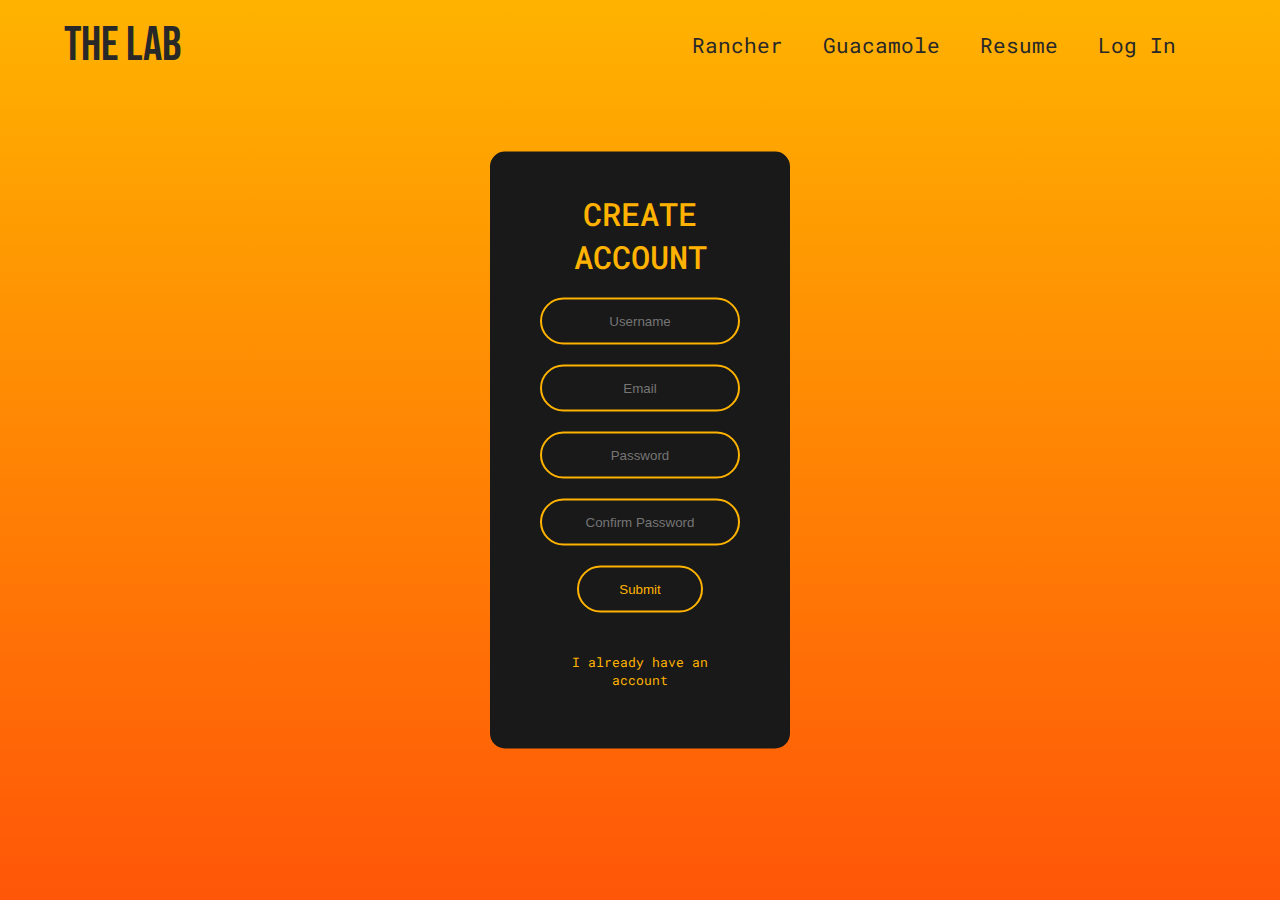
<file: createaccount.html>
<!DOCTYPE html>
<!--[if lt IE 7]>      <html class="no-js lt-ie9 lt-ie8 lt-ie7"> <![endif]-->
<!--[if IE 7]>         <html class="no-js lt-ie9 lt-ie8"> <![endif]-->
<!--[if IE 8]>         <html class="no-js lt-ie9"> <![endif]-->
<!--[if gt IE 8]>      <html class="no-js"> <!--<![endif]-->
<html>
    <head>
        <meta charset="utf-8">
        <meta http-equiv="X-UA-Compatible" content="IE=edge">
        <title>The Lab - Login</title>
        <meta name="description" content="">
        <meta name="viewport" content="width=device-width, initial-scale=1">
        <link href="https://fonts.googleapis.com/css2?family=Roboto+Mono:ital,wght@0,100;0,200;0,300;1,100;1,200;1,300&display=swap" rel="stylesheet">
        <link href="https://fonts.googleapis.com/css2?family=Bebas+Neue&display=swap" rel="stylesheet">
        <link rel="stylesheet" href="./createaccountstyle.css">
    </head>
    <body>
        <!--[if lt IE 7]>
            <p class="browsehappy">You are using an <strong>outdated</strong> browser. Please <a href="#">upgrade your browser</a> to improve your experience.</p>
        <![endif]-->
        <header>
            <div class="logo-container">
                <li><a href="./index.html" class="logo">The Lab</h4></li>
            </div>
            <nav>
                <ul class="nav-links">
                    <li ><a class="nav-links" href="#">Rancher</a></li>
                    <li ><a class="nav-links" href="#">Guacamole</a></li>
                    <li ><a class="nav-links" href="#">Resume</a></li>
                    <li ><a class="nav-links" href="./login.html">Log In</a></li>
                </ul>
            </nav>
        </header>
        <form class="box" action="index.html" method="post">
            <h1>Create Account</h1>
            <input type="text" name="username" placeholder="Username" required>
            <input type="email" name="email" placeholder="Email" required>
            <input type="password" name="password" placeholder="Password" required>
            <input type="password" name="confirm" placeholder="Confirm Password" required>
            <input type="submit" name="" value="Submit">
            <li><a class="login-links" href="./login.html">I already have an account</a></li>
          </form>
        <script src="" async defer></script>
    </body>
</html>
</file>
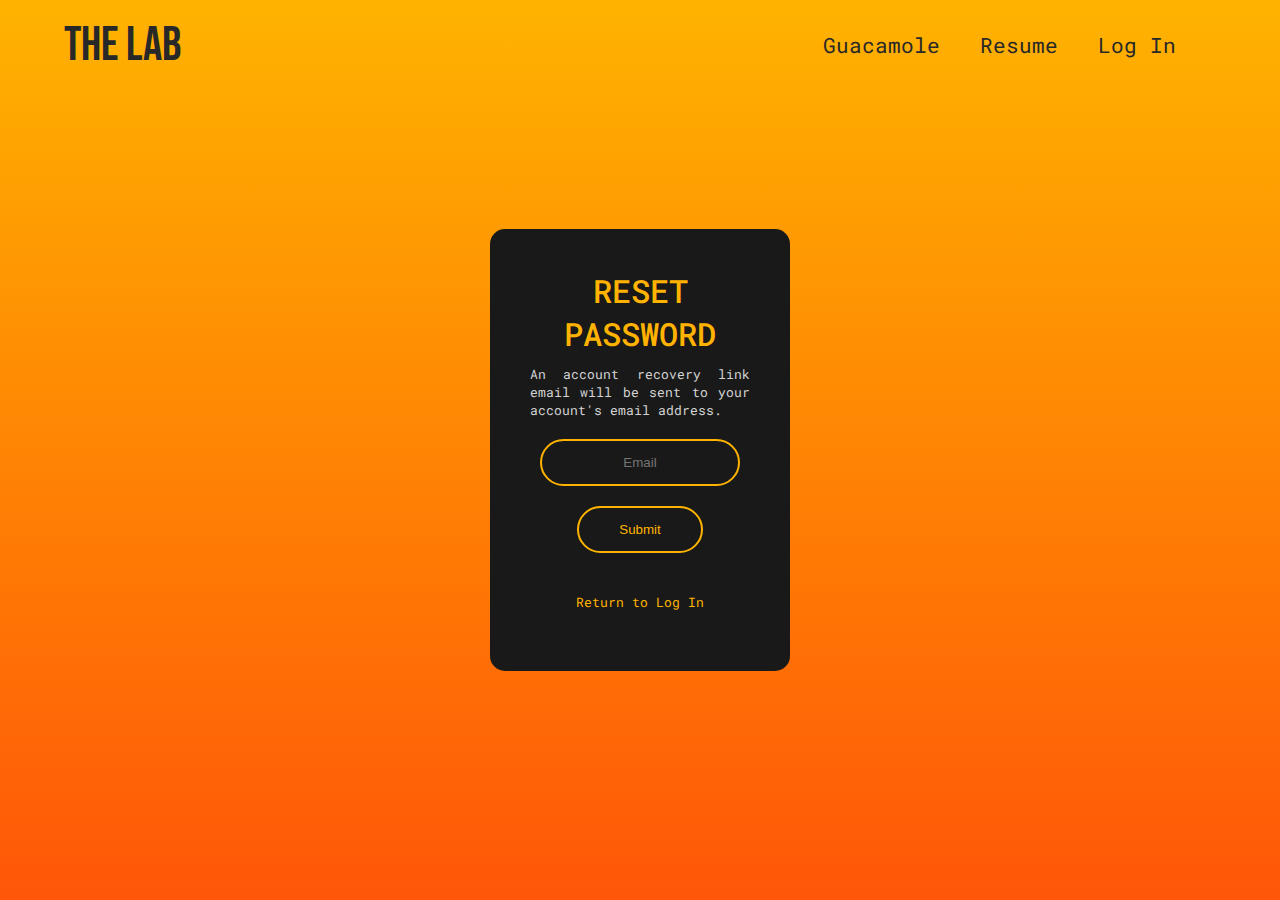
<file: forgotpassword.html>
<!DOCTYPE html>
<!--[if lt IE 7]>      <html class="no-js lt-ie9 lt-ie8 lt-ie7"> <![endif]-->
<!--[if IE 7]>         <html class="no-js lt-ie9 lt-ie8"> <![endif]-->
<!--[if IE 8]>         <html class="no-js lt-ie9"> <![endif]-->
<!--[if gt IE 8]>      <html class="no-js"> <!--<![endif]-->
<html>
    <head>
        <meta charset="utf-8">
        <meta http-equiv="X-UA-Compatible" content="IE=edge">
        <title>The Lab - Forgot Password</title>
        <meta name="description" content="">
        <meta name="viewport" content="width=device-width, initial-scale=1">
        <link href="https://fonts.googleapis.com/css2?family=Roboto+Mono:ital,wght@0,100;0,200;0,300;1,100;1,200;1,300&display=swap" rel="stylesheet">
        <link href="https://fonts.googleapis.com/css2?family=Bebas+Neue&display=swap" rel="stylesheet">
        <link rel="stylesheet" href="./forgotpasswordstyle.css">
    </head>
    <body>
        <!--[if lt IE 7]>
            <p class="browsehappy">You are using an <strong>outdated</strong> browser. Please <a href="#">upgrade your browser</a> to improve your experience.</p>
        <![endif]-->
        <header>
            <div class="logo-container">
                <li><a href="./index.html" class="logo">The Lab</h4></li>
            </div>
            <nav>
                <ul class="nav-links">
                    <li ><a class="nav-links" href="#">Guacamole</a></li>
                    <li ><a class="nav-links" href="#">Resume</a></li>
                    <li ><a class="nav-links" href="./login.html">Log In</a></li>
                </ul>
            </nav>
        </header>
        <form class="box" action="index.html" method="post">
            <h1>Reset Password</h1>
            <p>An account recovery link email will be sent to your account's email address.</p>
            <input type="email" name="email" placeholder="Email" required>
            <input type="submit" name="" value="Submit">
            <li><a class="login-links" href="./login.html">Return to Log In</a></li>
          </form>
        <script src="" async defer></script>
    </body>
</html>
</file>
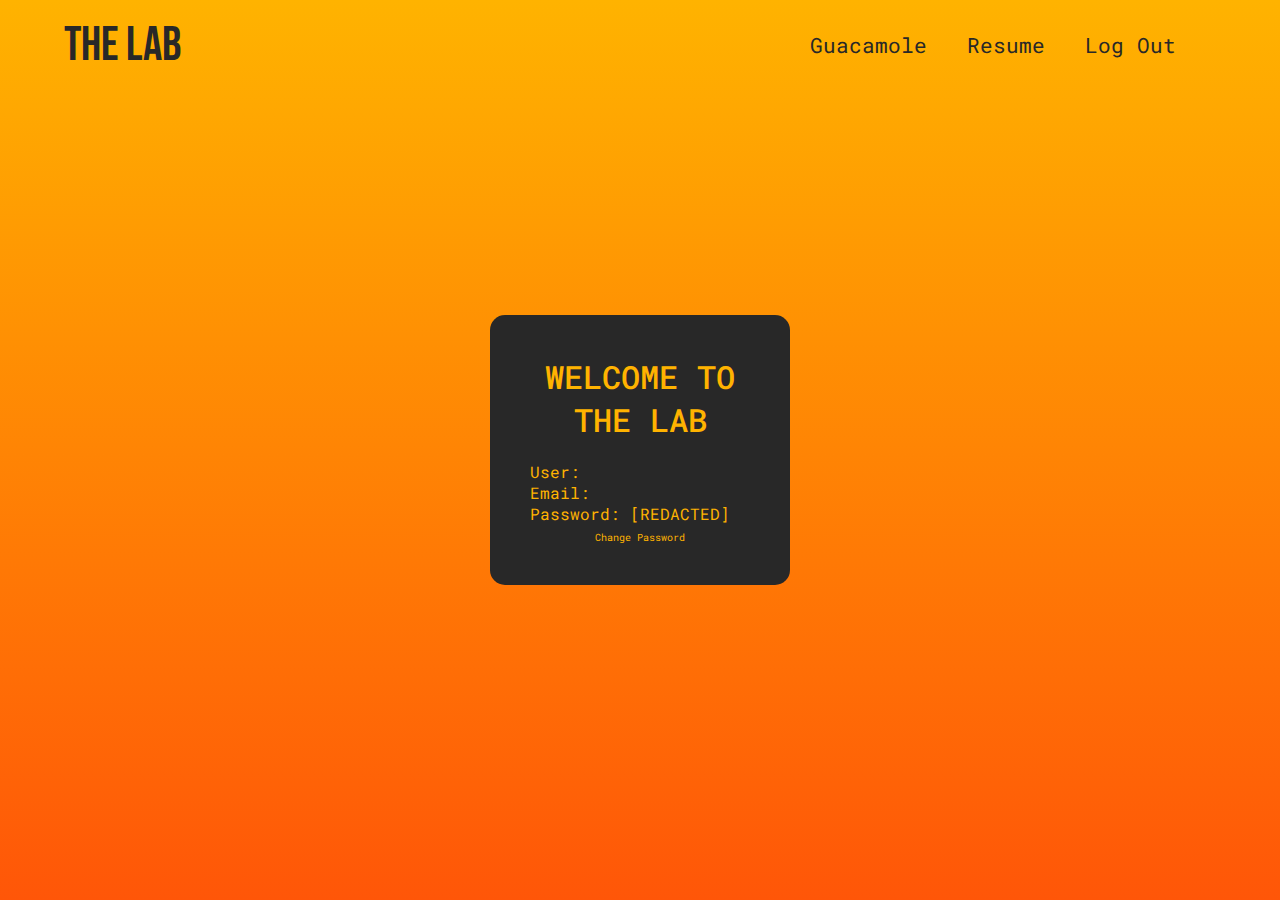
<file: home.html>
<!DOCTYPE html>
<!--[if lt IE 7]>      <html class="no-js lt-ie9 lt-ie8 lt-ie7"> <![endif]-->
<!--[if IE 7]>         <html class="no-js lt-ie9 lt-ie8"> <![endif]-->
<!--[if IE 8]>         <html class="no-js lt-ie9"> <![endif]-->
<!--[if gt IE 8]>      <html class="no-js"> <!--<![endif]-->
<html>
    <head>
        <meta charset="utf-8">
        <meta http-equiv="X-UA-Compatible" content="IE=edge">
        <title>The Lab - Profile</title>
        <meta name="description" content="">
        <meta name="viewport" content="width=device-width, initial-scale=1">
        <link href="https://fonts.googleapis.com/css2?family=Roboto+Mono:ital,wght@0,100;0,200;0,300;1,100;1,200;1,300&display=swap" rel="stylesheet">
        <link href="https://fonts.googleapis.com/css2?family=Bebas+Neue&display=swap" rel="stylesheet">
        <link rel="stylesheet" href="./homestyle.css">
    </head>
    <body>
        <!--[if lt IE 7]>
            <p class="browsehappy">You are using an <strong>outdated</strong> browser. Please <a href="#">upgrade your browser</a> to improve your experience.</p>
        <![endif]-->
        <header>
            <div class="logo-container">
                <li><a href="./index.html" class="logo">The Lab</h4></li>
            </div>
            <nav>
                <ul class="nav-links">
                    <li ><a class="nav-links" href="#">Guacamole</a></li>
                    <li ><a class="nav-links" href="#">Resume</a></li>
                    <li ><a class="nav-links" href="./logout.php">Log Out</a></li>
                </ul>
            </nav>
        </header>
        <div class="box-background">
            <form class="box" action="index.html" method="post">
                <h1>Welcome to The Lab</h1>
                <div class="text">
                    <p>User: <?=$_SESSION['username']?></p>
                    <p>Email: <?=$_SESSION['email']?></p>
                    <p>Password: [REDACTED]</p>
                </div>
                <li><a class="pass" href="./createaccount.html">Change Password</a></li>
            </form>
        </div>
    </body>
</html>
</file>
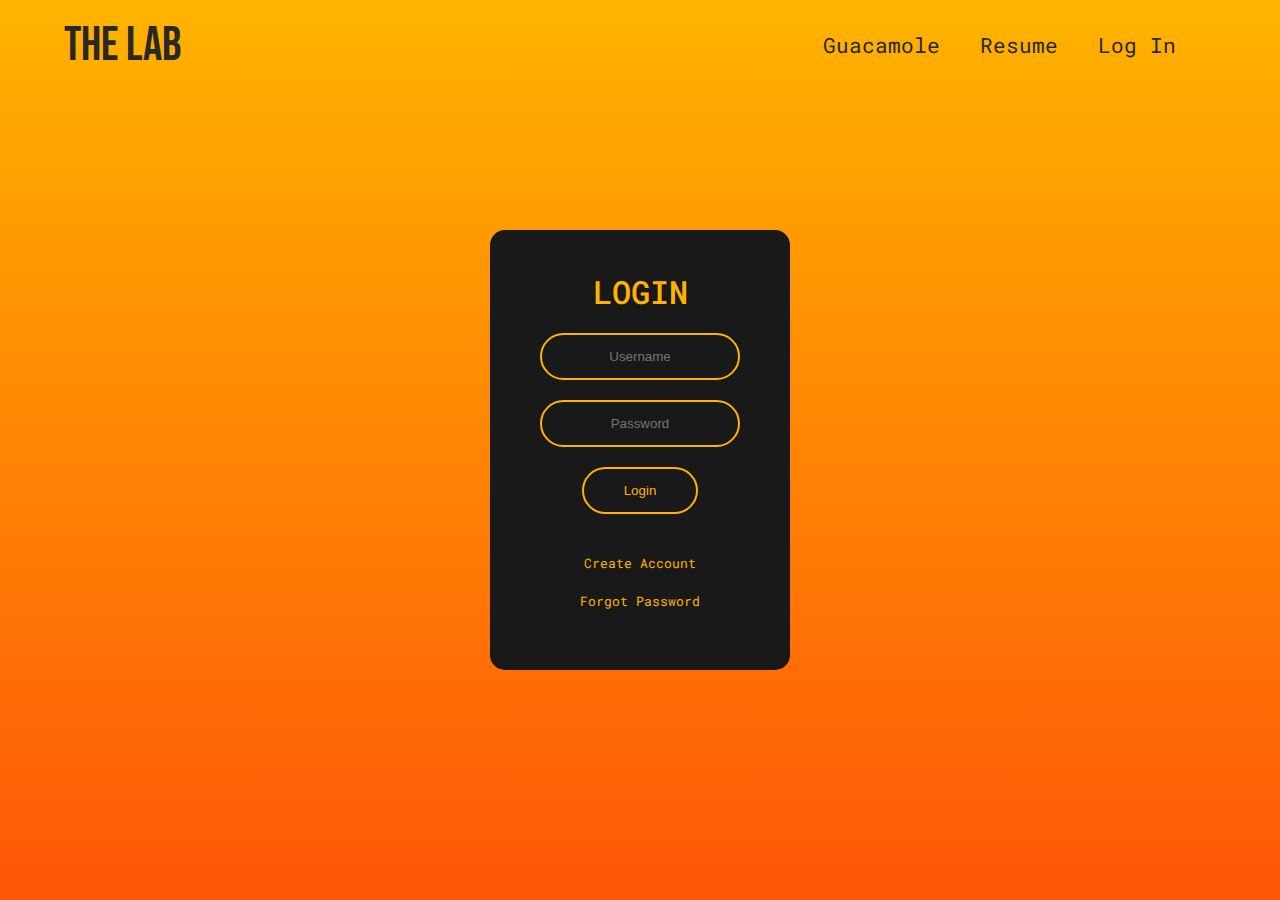
<file: login.html>
<!DOCTYPE html>
<!--[if lt IE 7]>      <html class="no-js lt-ie9 lt-ie8 lt-ie7"> <![endif]-->
<!--[if IE 7]>         <html class="no-js lt-ie9 lt-ie8"> <![endif]-->
<!--[if IE 8]>         <html class="no-js lt-ie9"> <![endif]-->
<!--[if gt IE 8]>      <html class="no-js"> <!--<![endif]-->
<html>
    <head>
        <meta charset="utf-8">
        <meta http-equiv="X-UA-Compatible" content="IE=edge">
        <title>The Lab - Login</title>
        <meta name="description" content="">
        <meta name="viewport" content="width=device-width, initial-scale=1">
        <link href="https://fonts.googleapis.com/css2?family=Roboto+Mono:ital,wght@0,100;0,200;0,300;1,100;1,200;1,300&display=swap" rel="stylesheet">
        <link href="https://fonts.googleapis.com/css2?family=Bebas+Neue&display=swap" rel="stylesheet">
        <link rel="stylesheet" href="./loginstyle.css">
    </head>
    <body>
        <!--[if lt IE 7]>
            <p class="browsehappy">You are using an <strong>outdated</strong> browser. Please <a href="#">upgrade your browser</a> to improve your experience.</p>
        <![endif]-->
        <header>
            <div class="logo-container">
                <li><a href="./index.html" class="logo">The Lab</h4></li>
            </div>
            <nav>
                <ul class="nav-links">
                    <li ><a class="nav-links" href="#">Guacamole</a></li>
                    <li ><a class="nav-links" href="#">Resume</a></li>
                    <li ><a class="nav-links" href="./login.html">Log In</a></li>
                </ul>
            </nav>
        </header>
        <form class="box" action="index.html" method="post">
            <h1>Login</h1>
            <input type="text" name="username" placeholder="Username" required>
            <input type="password" name="password" placeholder="Password" required>
            <input type="submit" name="" value="Login">
            <li><a class="login-links" href="./createaccount.html">Create Account</a></li>
            <li><a class="login-links" href="./forgotpassword.html">Forgot Password</a></li>
          </form>
        <script src="" async defer></script>
    </body>
</html>
</file>
<file: createaccountstyle.css>
* {
    margin: 0px;
    padding: 0px;
    box-sizing: border-box;
    text-decoration: none;
    list-style: none;
}

html {
    height: 100%;
    background-image: linear-gradient(rgb(255, 179, 0, 100), rgb(255, 86, 8, 100));
    background-repeat: no-repeat;
    background-attachment: fixed;
    background-size: cover;
}

body {
    color: rgb(40, 40, 40);
    font-family: 'Roboto Mono', monospace;
    
}

header {
    display: flex;
    width: 90%;
    height: 10vh;
    margin: auto;
    align-items: center;
}

li, a {
    text-decoration: none;
    color: rgb(40, 40, 40);
    list-style: none;
}

.login {
    background-color: rgb(40, 40, 40);
}

.logo-container, .nav-links {
    white-space: nowrap;
    display: flex;
    color: rgb(40, 40, 40);
    list-style: none;
    text-decoration: none;
}

.logo-container {
    flex: 1;
    font-family: 'Bebas Neue', cursive;
    font-size: 36pt;
}

nav{
    flex: 1;
    font-family: 'Roboto Mono', monospace;
}

.nav-links {
    position: relative;
    margin: 20px;
    float: right;
    font-size: 16pt;
    justify-content: space-around;
}

.login-links {
    text-decoration: none;
    font-family: 'Roboto Mono', monospace;
    color: rgb(255, 179, 0, 100);
    display: flex;
    justify-content: center;
    margin: 20px;
    font-size: small;
}

@media screen and (max-width:718px) {
    header {
        height: auto;
        display: list-item;
        list-style: none;
    }
    .nav-links {
        display: list-item;
        vertical-align: middle;
    }
    .box {
        position: absolute;
        top: 70%;
        left: 10%;
        margin-bottom: 40px;
    }
}

@media screen and (min-width: 718px) {
    .box {
        position: absolute;
        top: 50%;
        left: 50%;
        transform: translate(-50%,-50%);
    }
}

.box{
    margin: 0;
    padding: 0;
    font-family: 'Roboto Mono', monospace;
    background: rgb(40, 40, 40);
    width: 300px;
    padding: 40px;
    background: #191919;
    text-align: center;
    border-radius: 15px;
}
.box h1{
    color: rgb(255, 179, 0, 100);
    text-transform: uppercase;
    font-weight: 500;
}
.box input[type = "text"],.box input[type = "password"],.box input[type = "email"]{
    border:0;
    background: none;
    display: block;
    margin: 20px auto;
    text-align: center;
    border: 2px solid rgb(255, 179, 0, 100);
    padding: 14px 10px;
    width: 200px;
    outline: none;
    color: rgb(255, 179, 0, 100);
    border-radius: 24px;
    transition: 0.25s;
}
.box input[type = "text"]:focus,.box input[type = "password"]:focus,.box input[type = "email"]:focus{
    background: rgb(255, 179, 0, 100);
    color: rgb(40, 40, 40)
}
.box input[type = "submit"]{
    border:0;
    background: none;
    display: block;
    margin: 20px auto;
    margin-bottom: 40px;
    text-align: center;
    border: 2px solid rgb(255, 179, 0, 100);
    padding: 14px 40px;
    outline: none;
    color: rgb(255, 179, 0, 100);
    border-radius: 24px;
    transition: 0.25s;
    cursor: pointer;
}
.box input[type = "submit"]:hover{
    background: rgb(255, 179, 0, 100);
    color: rgb(40, 40, 40)
}
</file>
<file: forgotpasswordstyle.css>
* {
    margin: 0px;
    padding: 0px;
    box-sizing: border-box;
    text-decoration: none;
    list-style: none;
}

html {
    height: 100%;
    background-image: linear-gradient(rgb(255, 179, 0, 100), rgb(255, 86, 8, 100));
    background-repeat: no-repeat;
    background-attachment: fixed;
    background-size: cover;
}

body {
    color: rgb(40, 40, 40);
    font-family: 'Roboto Mono', monospace;
    
}

header {
    display: flex;
    width: 90%;
    height: 10vh;
    margin: auto;
    align-items: center;
}

li, a {
    text-decoration: none;
    color: rgb(40, 40, 40);
    list-style: none;
}

.login {
    background-color: rgb(40, 40, 40);
}

.logo-container, .nav-links {
    white-space: nowrap;
    display: flex;
    color: rgb(40, 40, 40);
    list-style: none;
    text-decoration: none;
}

.logo-container {
    flex: 1;
    font-family: 'Bebas Neue', cursive;
    font-size: 36pt;
}

nav{
    flex: 1;
    font-family: 'Roboto Mono', monospace;
}

.nav-links {
    position: relative;
    margin: 20px;
    float: right;
    font-size: 16pt;
    justify-content: space-around;
}

.login-links {
    text-decoration: none;
    font-family: 'Roboto Mono', monospace;
    color: rgb(255, 179, 0, 100);
    display: flex;
    justify-content: center;
    margin: 20px;
    font-size: small;
}

@media screen and (max-width:718px) {
    header {
        height: auto;
        display: list-item;
        list-style: none;
    }
    .nav-links {
        display: list-item;
        vertical-align: middle;
    }
    .box {
        position: absolute;
        top: 70%;
        left: 10%;
        margin-bottom: 40px;
    }
}

@media screen and (min-width: 718px) {
    .box {
        position: absolute;
        top: 50%;
        left: 50%;
        transform: translate(-50%,-50%);
    }
}

.box{
    margin: 0;
    padding: 0;
    font-family: 'Roboto Mono', monospace;
    background: rgb(40, 40, 40);
    width: 300px;
    padding: 40px;
    background: #191919;
    text-align: center;
    border-radius: 15px;
}
.box h1{
    color: rgb(255, 179, 0, 100);
    text-transform: uppercase;
    font-weight: 500;
}
.box input[type = "text"],.box input[type = "password"],.box input[type = "email"]{
    border:0;
    background: none;
    display: block;
    margin: 20px auto;
    text-align: center;
    border: 2px solid rgb(255, 179, 0, 100);
    padding: 14px 10px;
    width: 200px;
    outline: none;
    color: rgb(255, 179, 0, 100);
    border-radius: 24px;
    transition: 0.25s;
}
.box input[type = "text"]:focus,.box input[type = "password"]:focus,.box input[type = "email"]:focus{
    background: rgb(255, 179, 0, 100);
    color: rgb(40, 40, 40)
}
.box input[type = "submit"]{
    border:0;
    background: none;
    display: block;
    margin: 20px auto;
    margin-bottom: 40px;
    text-align: center;
    border: 2px solid rgb(255, 179, 0, 100);
    padding: 14px 40px;
    outline: none;
    color: rgb(255, 179, 0, 100);
    border-radius: 24px;
    transition: 0.25s;
    cursor: pointer;
}
.box input[type = "submit"]:hover{
    background: rgb(255, 179, 0, 100);
    color: rgb(40, 40, 40)
}

.box p{
    margin-top: 10px;
    margin-bottom: 10px;
    color: lightgray;
    font-size: smaller;
    text-align: justify;
}
</file>
<file: homestyle.css>
* {
    margin: 0px;
    padding: 0px;
    box-sizing: border-box;
    text-decoration: none;
    list-style: none;
}

html {
    height: 100%;
    background-image: linear-gradient(rgb(255, 179, 0, 100), rgb(255, 86, 8, 100));
    background-repeat: no-repeat;
    background-attachment: fixed;
    background-size: cover;
}

body {
    color: rgb(40, 40, 40);
    font-family: 'Roboto Mono', monospace;
    
}

header {
    display: flex;
    width: 90%;
    height: 10vh;
    margin: auto;
    align-items: center;
}

li, a {
    text-decoration: none;
    color: rgb(40, 40, 40);
    list-style: none;
}

.login {
    background-color: rgb(40, 40, 40);
}

.logo-container, .nav-links {
    white-space: nowrap;
    display: flex;
    color: rgb(40, 40, 40);
    list-style: none;
    text-decoration: none;
}

.logo-container {
    flex: 1;
    font-family: 'Bebas Neue', cursive;
    font-size: 36pt;
}

nav{
    flex: 1;
    font-family: 'Roboto Mono', monospace;
}

.nav-links {
    position: relative;
    margin: 20px;
    float: right;
    font-size: 16pt;
    justify-content: space-around;
}

.login-links {
    text-decoration: none;
    font-family: 'Roboto Mono', monospace;
    color: rgb(255, 179, 0, 100);
    display: flex;
    justify-content: center;
    margin: 20px;
    font-size: small;
}

@media screen and (max-width:718px) {
    header {
        height: auto;
        display: list-item;
        list-style: none;
    }
    .nav-links {
        display: list-item;
        vertical-align: middle;
    }
    .box {
        position: absolute;
        top: 70%;
        left: 10%;
        margin-bottom: 40px;
    }
}

@media screen and (min-width: 718px) {
    .box {
        position: absolute;
        top: 50%;
        left: 50%;
        transform: translate(-50%,-50%);
    }
}

.box{
    margin: 0;
    padding: 0;
    font-family: 'Roboto Mono', monospace;
    background: rgb(40, 40, 40);
    width: 300px;
    padding: 40px;
    text-align: center;
    border-radius: 15px;
}
.box::after {
    content:"";
    background-image: url(https://images.unsplash.com/photo-1558494949-ef010cbdcc31?ixlib=rb-1.2.1&auto=format&fit=crop&w=1191&q=80);
    background-position: center;
    position: absolute;
    top: 0px;
    right: 0px;
    left: 0px;
    bottom: 0px;
    opacity:0.15;
}
.box h1{
    color: rgb(255, 179, 0, 100);
    text-transform: uppercase;
    font-weight: 500;
}
.box input[type = "text"],.box input[type = "password"]{
    border:0;
    background: none;
    display: block;
    margin: 20px auto;
    text-align: center;
    border: 2px solid rgb(255, 179, 0, 100);
    padding: 14px 10px;
    width: 200px;
    outline: none;
    color: rgb(255, 179, 0, 100);
    border-radius: 24px;
    transition: 0.25s;
}
.box input[type = "text"]:focus,.box input[type = "password"]:focus{
    background: rgb(255, 179, 0, 100);
    color: rgb(40, 40, 40)
}
.box input[type = "submit"]{
    border:0;
    background: none;
    display: block;
    margin: 20px auto;
    margin-bottom: 40px;
    text-align: center;
    border: 2px solid rgb(255, 179, 0, 100);
    padding: 14px 40px;
    outline: none;
    color: rgb(255, 179, 0, 100);
    border-radius: 24px;
    transition: 0.25s;
    cursor: pointer;
}
.box input[type = "submit"]:hover{
    background: rgb(255, 179, 0, 100);
    color: rgb(40, 40, 40)
}

.text {
    color: rgb(255, 179, 0, 100);
    text-align: left;
    margin-top: 20px;
}

.pass {
    color: rgb(255, 179, 0, 100);
    text-align: center;
    font-size: x-small;
}

.servers {
    clip-path: rectangle(0, 0, 0, 0, 20, 20);
    width: 100%;
    height: 100%;
    z-index: -1;
}
</file>
<file: loginstyle.css>
* {
    margin: 0px;
    padding: 0px;
    box-sizing: border-box;
    text-decoration: none;
    list-style: none;
}

html {
    height: 100%;
    background-image: linear-gradient(rgb(255, 179, 0, 100), rgb(255, 86, 8, 100));
    background-repeat: no-repeat;
    background-attachment: fixed;
    background-size: cover;
}

body {
    color: rgb(40, 40, 40);
    font-family: 'Roboto Mono', monospace;
    
}

header {
    display: flex;
    width: 90%;
    height: 10vh;
    margin: auto;
    align-items: center;
}

li, a {
    text-decoration: none;
    color: rgb(40, 40, 40);
    list-style: none;
}

.login {
    background-color: rgb(40, 40, 40);
}

.logo-container, .nav-links {
    white-space: nowrap;
    display: flex;
    color: rgb(40, 40, 40);
    list-style: none;
    text-decoration: none;
}

.logo-container {
    flex: 1;
    font-family: 'Bebas Neue', cursive;
    font-size: 36pt;
}

nav{
    flex: 1;
    font-family: 'Roboto Mono', monospace;
}

.nav-links {
    position: relative;
    margin: 20px;
    float: right;
    font-size: 16pt;
    justify-content: space-around;
}

.login-links {
    text-decoration: none;
    font-family: 'Roboto Mono', monospace;
    color: rgb(255, 179, 0, 100);
    display: flex;
    justify-content: center;
    margin: 20px;
    font-size: small;
}

@media screen and (max-width:718px) {
    header {
        height: auto;
        display: list-item;
        list-style: none;
    }
    .nav-links {
        display: list-item;
        vertical-align: middle;
    }
    .box {
        position: absolute;
        top: 70%;
        left: 10%;
        margin-bottom: 40px;
    }
}

@media screen and (min-width: 718px) {
    .box {
        position: absolute;
        top: 50%;
        left: 50%;
        transform: translate(-50%,-50%);
    }
}

.box{
    margin: 0;
    padding: 0;
    font-family: 'Roboto Mono', monospace;
    background: rgb(40, 40, 40);
    width: 300px;
    padding: 40px;
    background: #191919;
    text-align: center;
    border-radius: 15px;
}
.box h1{
    color: rgb(255, 179, 0, 100);
    text-transform: uppercase;
    font-weight: 500;
}
.box input[type = "text"],.box input[type = "password"]{
    border:0;
    background: none;
    display: block;
    margin: 20px auto;
    text-align: center;
    border: 2px solid rgb(255, 179, 0, 100);
    padding: 14px 10px;
    width: 200px;
    outline: none;
    color: rgb(255, 179, 0, 100);
    border-radius: 24px;
    transition: 0.25s;
}
.box input[type = "text"]:focus,.box input[type = "password"]:focus{
    background: rgb(255, 179, 0, 100);
    color: rgb(40, 40, 40)
}
.box input[type = "submit"]{
    border:0;
    background: none;
    display: block;
    margin: 20px auto;
    margin-bottom: 40px;
    text-align: center;
    border: 2px solid rgb(255, 179, 0, 100);
    padding: 14px 40px;
    outline: none;
    color: rgb(255, 179, 0, 100);
    border-radius: 24px;
    transition: 0.25s;
    cursor: pointer;
}
.box input[type = "submit"]:hover{
    background: rgb(255, 179, 0, 100);
    color: rgb(40, 40, 40)
}
</file>
